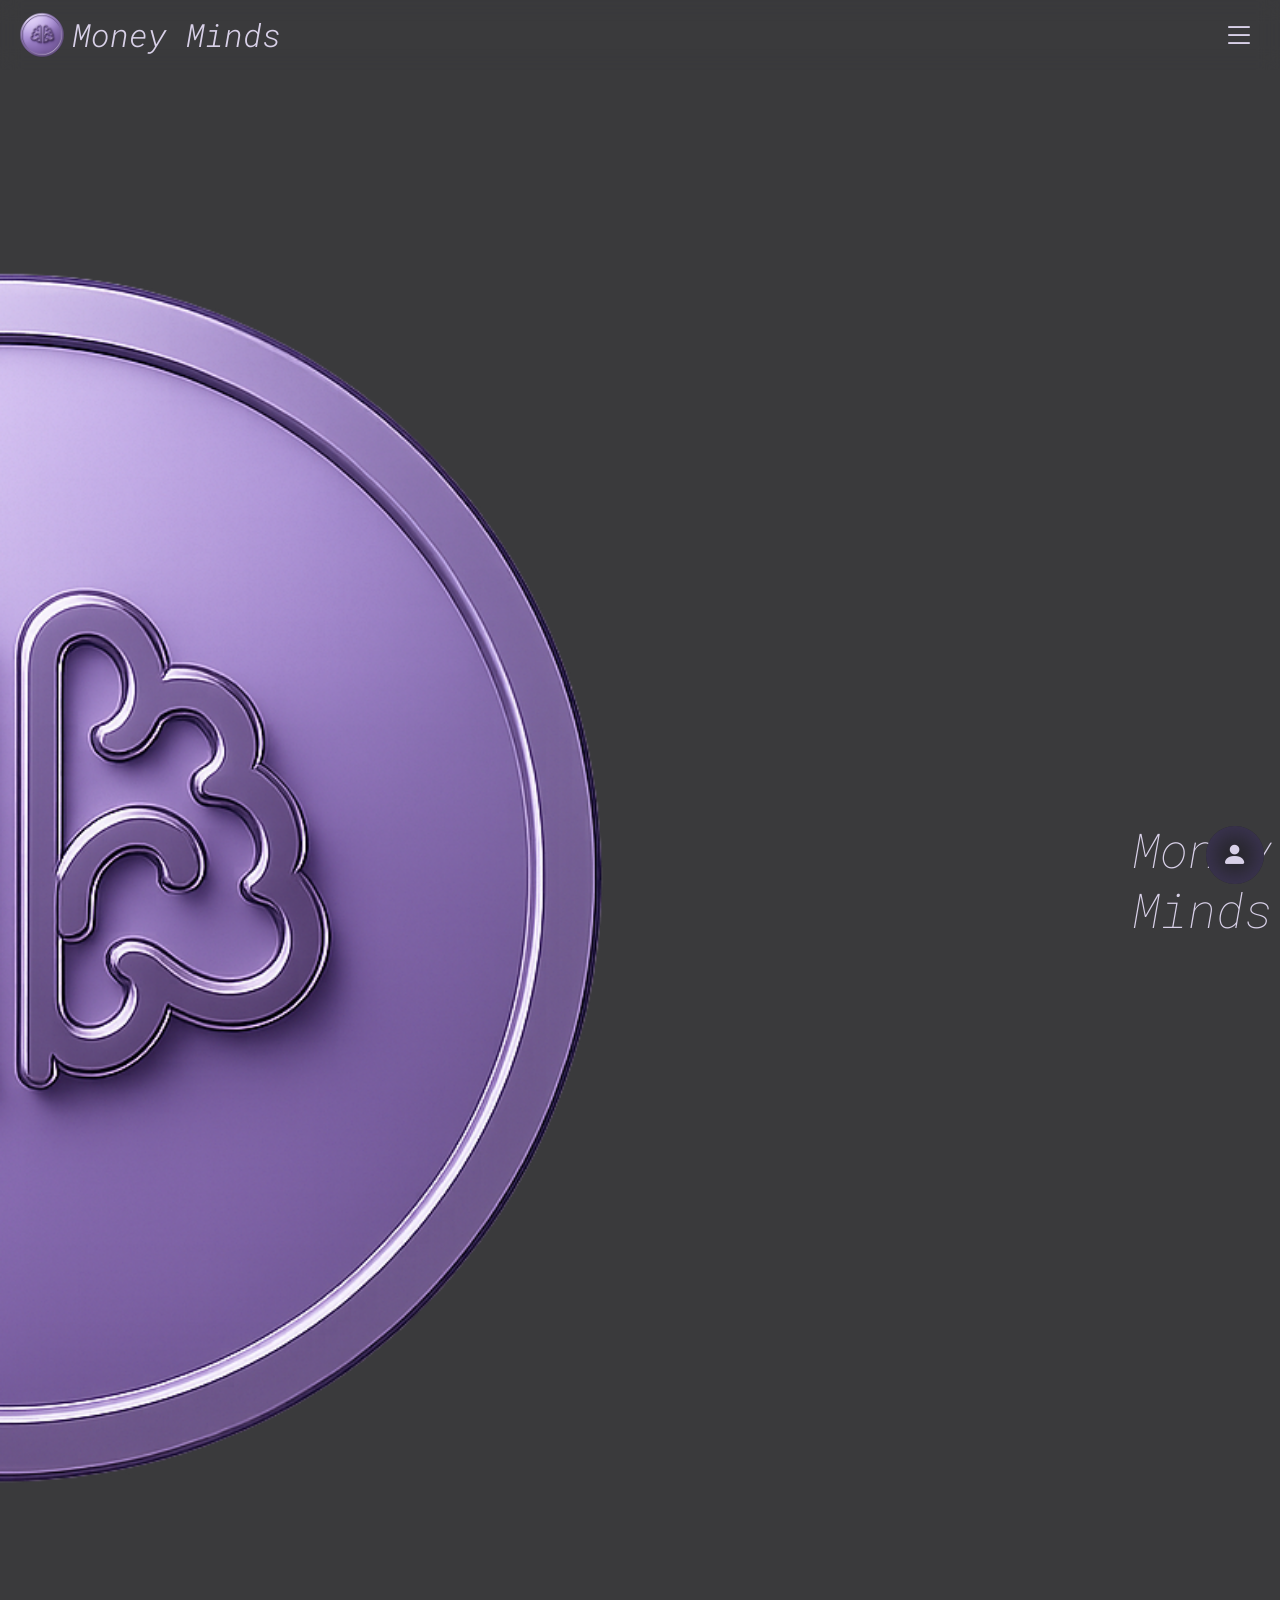
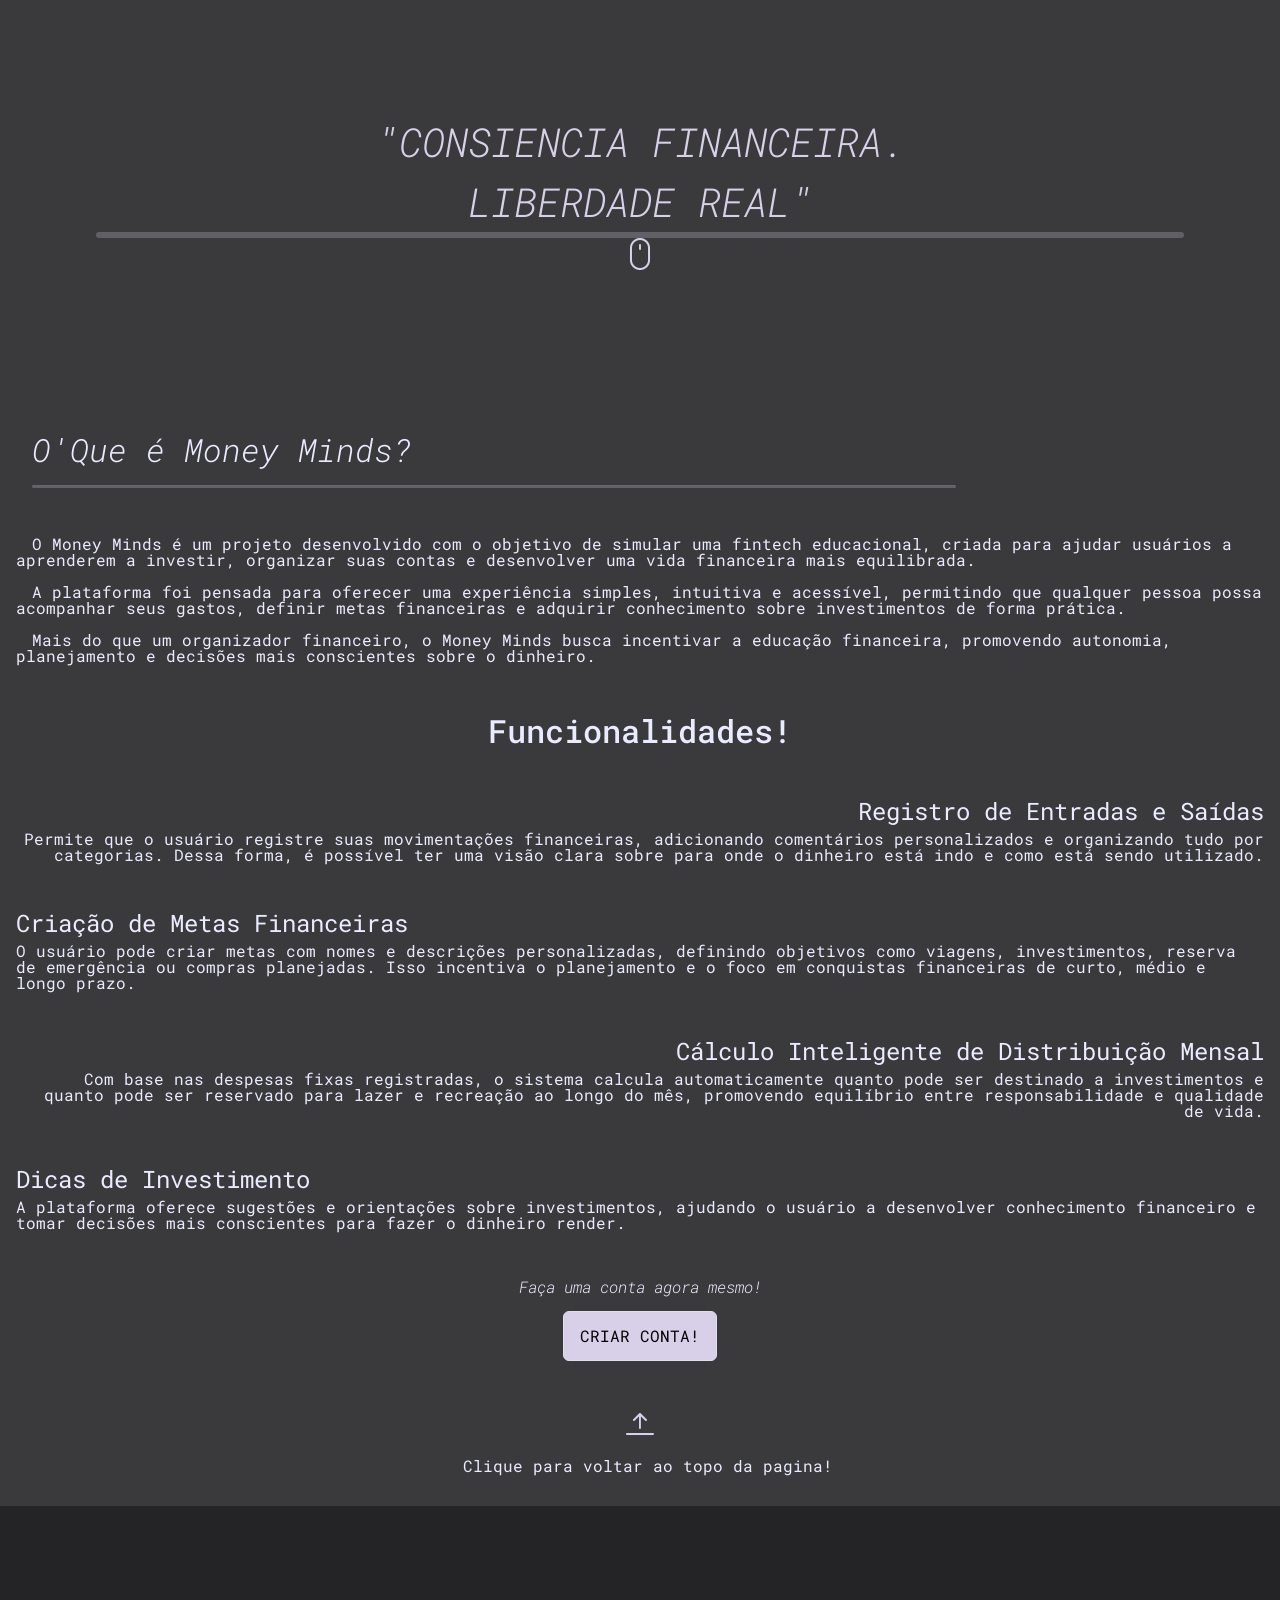
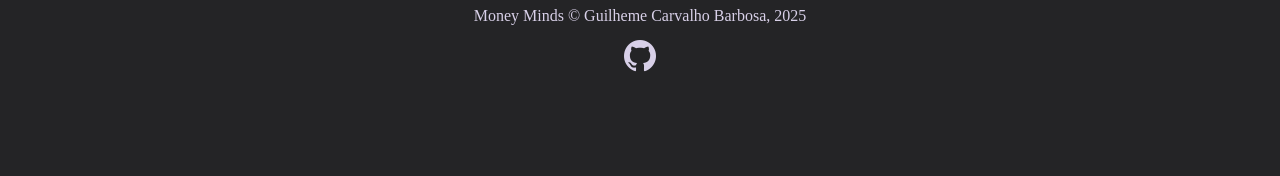
<file: index.html>
<!DOCTYPE html>
<html lang="pt-br">
<head>
  <!-- Metadados for page -->
  <meta charset="UTF-8">
  <meta name="viewport" content="width=device-width, initial-scale=1.0">
  <!-- Style -->
  <!-- Style - Favicon -->
  <link rel="shortcut icon" href="src/img/favicon.ico" type="image/x-icon">
  <!-- Style - External -->
  <link href="https://cdn.jsdelivr.net/npm/bootstrap@5.3.8/dist/css/bootstrap.min.css" rel="stylesheet" integrity="sha384-sRIl4kxILFvY47J16cr9ZwB07vP4J8+LH7qKQnuqkuIAvNWLzeN8tE5YBujZqJLB" crossorigin="anonymous">
  <link rel="stylesheet" href="https://cdn.jsdelivr.net/npm/bootstrap-icons@1.13.1/font/bootstrap-icons.min.css">
  <!-- Style - P -->
  <link rel="stylesheet" href="src/style/main.css">
  <link rel="stylesheet" href="src/style/index.css">
  <!-- Title of page -->
  <title>Money Minds</title>
</head>
<body>
  <!-- navbar -->
  <nav class="navbar py-0 fixed-top">
    <div class="container-fluid navbar-main">
      <!-- Brand -->
      <a class="navbar-brand d-flex align-items-center roboto-mono-300-italic navbar-brand-title" href="index.html">
        <img src="src/img/MM-Icon1-NoBG.png" alt="Icone do Money Minds">
        <p class="mb-0 fs-2">Money Minds</p>
      </a>
      <!-- Menu button -->
      <button class="navbar-toggler navbar-menu-icon" type="button" data-bs-toggle="offcanvas" data-bs-target="#offcanvasNavbar" aria-controls="offcanvasNavbar" aria-label="Toggle navigation">
        <i class="bi bi-list"></i>
      </button>
      </div>
      <!-- Offcanvas -->
      <div class="offcanvas offcanvas-end offcanvas-main" tabindex="-1" id="offcanvasNavbar" aria-labelledby="offcanvasNavbarLabel"> 
        <!-- Offcanvas - Header -->
        <div class="offcanvas-header d-flex justify-content-between">
          <h5 class="offcanvas-title fs-2 roboto-mono-300-italic" id="offcanvasNavbarLabel">Money Minds</h5>
          <button type="button" data-bs-dismiss="offcanvas" aria-label="Close">
            <i class="bi bi-x"></i>
          </button>
        </div>
        <!-- Offcanvas - Body -->
        <div id="canvasBody" class="offcanvas-body" >
          
        </div>
    </div>
  </nav>

  <!-- User bottom -->
  <div class="m-3 fixed-bottom d-flex justify-content-end user-button">
    <div>
      <button class="p-3" type="button" data-bs-toggle="offcanvas" data-bs-target="#offcanvasBottom" aria-controls="offcanvasBottom">
        <i class="bi bi-person-fill"></i>
      </button>
    </div>
    
    <div class="offcanvas offcanvas-bottom offcanvas-user" tabindex="-1" id="offcanvasBottom" aria-labelledby="offcanvasBottomLabel">
      <div class="offcanvas-header d-flex justify-content-between">
        <h5 class="offcanvas-title roboto-mono-300" id="offcanvasBottomLabel">Area do usuario</h5>
        <button type="button" data-bs-dismiss="offcanvas" aria-label="Close">
          <i class="bi bi-x"></i>
        </button>
      </div>
      <div class="offcanvas-body small offcanvas-body-down">
        <div class="roboto-mono-400 d-flex flex-column align-items-center justify-content-between gap-3">
          <p>
            Faça login para acessar esta area!
          </p>
          <div>
            <button class="makeAccount-btn p-3 rounded border roboto-mono-400 text-uppercase" id="btnLink2">Criar conta!</button>
          </div>
        </div>
      </div>
    </div>  
  </div>

  <main id="sec1" class="index-page">
    <!-- Bloco 1 -->
    <div class="mb-5 d-flex flex-column justify-content-between section">
      <!-- Banner -->
      <div class="mt-5 d-flex justify-content-between align-items-center banner-index">
        <img src="src/img/MM-Icon1-Half-NoBG.png" alt="Metade do icone do Money Minds">
        <h1 class="me-2 roboto-mono-100-italic lh-sm">Money<br>Minds</h1>
      </div>

      <!-- Slogan  -->
      <div class="slogan text-center">
        <h1 class="roboto-mono-300-italic lh-base fs-1 text-uppercase">"Consiencia financeira.<br>Liberdade real"</h1>
        <hr>
      </div>
      <!-- Scroll block -->
      <div class="mb-5 d-flex flex-column align-items-center justify-content-center scroll-icon">
        <i class="bi bi-mouse"></i>
      </div>
    </div>

    <!-- Bloco 2 -->
    <div id="sec2" class="mt-5 p-3 welcome section">
      <!-- Introduction -->
      <div>
        <h2 class="h2 ms-3 my-5 roboto-mono-300-italic">O'Que é Money Minds?<hr class="welcome-hr"></h2>
        <p class="my-3 roboto-mono-400">
          O Money Minds é um projeto desenvolvido com o objetivo de simular uma fintech educacional, criada para ajudar usuários a aprenderem a investir, organizar suas contas e desenvolver uma vida financeira mais equilibrada.
        </p>
        <p class="my-3 roboto-mono-400">
          A plataforma foi pensada para oferecer uma experiência simples, intuitiva e acessível, permitindo que qualquer pessoa possa acompanhar seus gastos, definir metas financeiras e adquirir conhecimento sobre investimentos de forma prática.
        </p>
        <p class="my-3 roboto-mono-400">
          Mais do que um organizador financeiro, o Money Minds busca incentivar a educação financeira, promovendo autonomia, planejamento e decisões mais conscientes sobre o dinheiro.
        </p>
      </div>
      <!-- Features -->
      <div id="sec3" class="mt-5 roboto-mono-400 features-main">
        <!-- Title -->
        <h2 class="h2 text-center">Funcionalidades!</h2>
        <!-- Controle financeiro -->
        <div class="features-item my-5 text-end">
          <h3 class="mb-2 fs-4">Registro de Entradas e Saídas</h3>
          <p>Permite que o usuário registre suas movimentações financeiras, adicionando comentários personalizados e organizando tudo por categorias. Dessa forma, é possível ter uma visão clara sobre para onde o dinheiro está indo e como está sendo utilizado.</p>
        </div>
        <!-- Goals -->
        <div class="features-item my-5 text-start">
          <h3 class="mb-2 fs-4">Criação de Metas Financeiras</h3>
          <p>O usuário pode criar metas com nomes e descrições personalizadas, definindo objetivos como viagens, investimentos, reserva de emergência ou compras planejadas. Isso incentiva o planejamento e o foco em conquistas financeiras de curto, médio e longo prazo.</p>
        </div>
        <!-- Calculate -->
        <div id="sec4" class="features-item my-5 text-end">
          <h3 class="mb-2 fs-4">Cálculo Inteligente de Distribuição Mensal</h3>
          <p>Com base nas despesas fixas registradas, o sistema calcula automaticamente quanto pode ser destinado a investimentos e quanto pode ser reservado para lazer e recreação ao longo do mês, promovendo equilíbrio entre responsabilidade e qualidade de vida.</p>
        </div>
        <!-- Investimentes -->
        <div class="features-item my-5 text-start">
          <h3 class="mb-2 fs-4">Dicas de Investimento</h3>
          <p>A plataforma oferece sugestões e orientações sobre investimentos, ajudando o usuário a desenvolver conhecimento financeiro e tomar decisões mais conscientes para fazer o dinheiro render.</p>
        </div>
      </div>
      <!-- make account -->
      <div id="sec5"  class="my-5 d-flex flex-column align-items-center gap-3">
        <h1 class="roboto-mono-300-italic">Faça uma conta agora mesmo!</h1>
        <button class="makeAccount-btn p-3 rounded border roboto-mono-400 text-uppercase" id="btnLink1">Criar conta!</button>
      </div>
      <!-- Go back to the top -->
      <div onclick="scrollToSection(0)" class="my-3 d-flex flex-column align-items-center justify-content-center gap-3 return">
        <i class="bi bi-arrow-bar-up"></i>
        <p class="roboto-mono-400">Clique para voltar ao topo da pagina!</p>
      </div>
    </div>
  </main>
  <!-- Footer -->
  <footer class="d-flex flex-column justify-content-center align-items-center gap-3">
    <p>Money Minds © Guilheme Carvalho Barbosa, 2025</p>
    <a href="https://github.com/guicarbar"><i class="bi bi-github"></i></a>
  </footer>

  <!-- JS -->
  <!-- JS - P -->
  <script src="src/js/index.js"></script>
  <script src="src/js/menu.js"></script>
  <!-- JS - External -->
  <script src="https://cdn.jsdelivr.net/npm/@popperjs/core@2.11.8/dist/umd/popper.min.js" integrity="sha384-I7E8VVD/ismYTF4hNIPjVp/Zjvgyol6VFvRkX/vR+Vc4jQkC+hVqc2pM8ODewa9r" crossorigin="anonymous"></script>
  <script src="https://cdn.jsdelivr.net/npm/bootstrap@5.3.8/dist/js/bootstrap.min.js" integrity="sha384-G/EV+4j2dNv+tEPo3++6LCgdCROaejBqfUeNjuKAiuXbjrxilcCdDz6ZAVfHWe1Y" crossorigin="anonymous"></script>
</body>
</html>
</file>
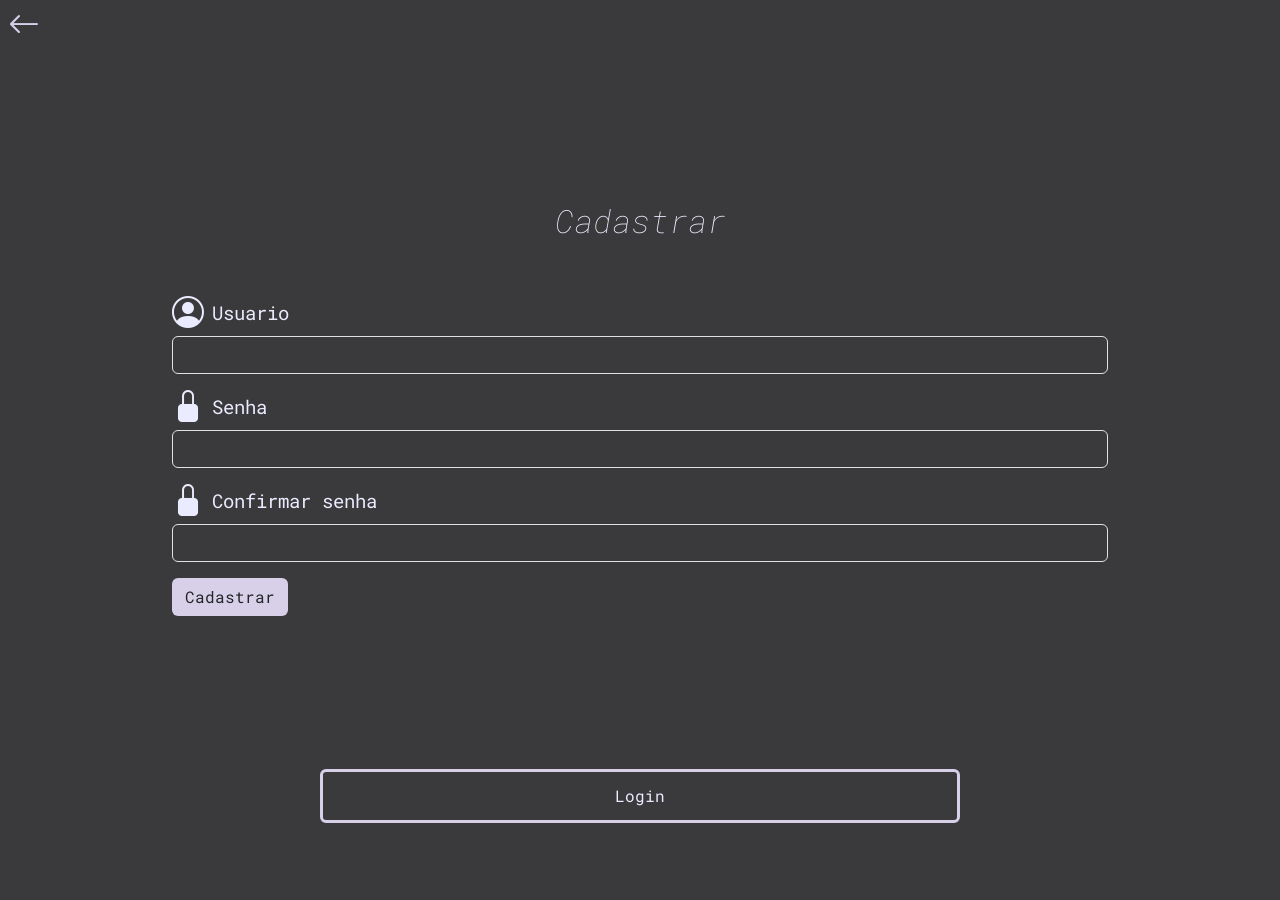
<file: src/pages/login.html>
<!DOCTYPE html>
<html lang="pt-br">
<head>
  <!-- Metadados for page -->
  <meta charset="UTF-8">
  <meta name="viewport" content="width=device-width, initial-scale=1.0">
  <!-- Style -->
  <!-- Style - Favicon -->
  <link rel="shortcut icon" href="../img/favicon.ico" type="image/x-icon">
  <!-- Style - External -->
  <link href="https://cdn.jsdelivr.net/npm/bootstrap@5.3.8/dist/css/bootstrap.min.css" rel="stylesheet" integrity="sha384-sRIl4kxILFvY47J16cr9ZwB07vP4J8+LH7qKQnuqkuIAvNWLzeN8tE5YBujZqJLB" crossorigin="anonymous">
  <link rel="stylesheet" href="https://cdn.jsdelivr.net/npm/bootstrap-icons@1.13.1/font/bootstrap-icons.min.css">
  <!-- Style - P -->
  <link rel="stylesheet" href="../style/main.css">
  <link rel="stylesheet" href="../style/login.css">
  <!-- Title of page -->
  <title>Money Minds - Login</title>
</head>
<body>
  <!-- Go back -->
  <div class="goBack p-2">
    <i class="bi bi-arrow-left" id="goBackIcon"></i>
  </div>
  <!--  -->
  <div>
    <!-- Login -->
    <div id="boxlogin" class="principalBox p-3 gap-5 d-flex flex-column align-items-center justify-content-center">
      <h2 class="roboto-mono-100-italic h2 text-center">Login</h2>
      <form class="w-75">
        <!-- Usuario -->
        <div class="mb-3">
          <label for="email-user" class="form-label roboto-mono-400 icon-login d-flex gap-2 align-items-center">
            <i class="bi bi-person-circle"></i>
            <p>Usuario</p>
          </label>
          <input type="email" class="form-control input-login" id="email-user" aria-describedby="emailHelp">
        </div>
        <!-- Password -->
        <div class="mb-3">
          <label for="password-user" class="form-label roboto-mono-400 icon-login d-flex gap-2 align-items-center">
            <i class="bi bi-lock-fill"></i>
            <p>Senha</p>
          </label>
          <input type="password" class="form-control input-login" id="password-user">
        </div>
        <!-- Lembre de mim -->
        <div class="mb-3 form-check d-flex gap-2 align-items-center">
          <input type="checkbox" class="form-check-input checkbox-login" id="checkBox-Remenber">
          <label class="form-check-label" for="checkBox-Remenber roboto-mono-400">Lembre de mim</label>
        </div>
        <!-- submit -->
        <button type="submit" class="btn roboto-mono-400 btn-login">Entrar</button>
      </form>
    </div>
    <!-- Cadastro -->
    <div class="principalBox p-3 gap-5 d-flex flex-column align-items-center justify-content-center" id="cadastrobox">
      <h2 class="roboto-mono-100-italic h2 text-center">Cadastrar</h2>
      <form class="w-75">
        <!-- Usuario -->
        <div class="mb-3">
          <label for="email-user" class="form-label roboto-mono-400 icon-login d-flex gap-2 align-items-center">
            <i class="bi bi-person-circle"></i>
            <p>Usuario</p>
          </label>
          <input type="email" class="form-control input-login" id="email-user" aria-describedby="emailHelp">
        </div>
        <!-- Password 1 -->
        <div class="mb-3">
          <label for="password-user" class="form-label roboto-mono-400 icon-login d-flex gap-2 align-items-center">
            <i class="bi bi-lock-fill"></i>
            <p>Senha</p>
          </label>
          <input type="password" class="form-control input-login" id="password-user">
        </div>
        <!-- Password 2 -->
        <div class="mb-3">
          <label for="password-user" class="form-label roboto-mono-400 icon-login d-flex gap-2 align-items-center">
            <i class="bi bi-lock-fill"></i>
            <p>Confirmar senha</p>
          </label>
          <input type="password" class="form-control input-login" id="password-user">
        </div>
        <!-- submit -->
        <button type="submit" class="btn roboto-mono-400 btn-login">Cadastrar</button>
      </form>
    </div>
  </div>
  
  <!-- Alternate to login and cadastro -->
  <div class="d-flex align-items-center justify-content-center">
    <div class="d-flex justify-content-center p-3 rounded btnArea" id="btnControl">
      <p class="roboto-mono-400" id="btn-login-icon">Login</p>
      <p class="roboto-mono-400" id="btn-cadastro-icon">Cadastrar</p>
    </div>
  </div>

  <!-- Js -->
  <script src="../js/login.js"></script>
</body>
</file>
<file: src/style/main.css>
/* Imports */
/* Reset CSS */
@import url(reset.css);
/* Fonts */
@import url(fonts.css);
/* Navbar */
@import url(navbar.css);
/* User */
@import url(user.css);

/* root */
:root {
  /* Font */
  --font--RobotoMono: "Roboto Mono", monospace;

  /* Gray palette */
  --color--gray1: #3a3a3c;
  --color--gray2: #242426;
  --color--gray3: #545456;
  --color--gray4: #aeaeb2;

  /* B&W palette */
  --color--white: #ebebff;
  --color--black: #00001f;

  /* Purple palette */
  --color--purple1: #D8D0E8;
  --color--purple2: #3D3554;
  --color--purple3: #2B2640;
}

/*                                  Classe CSS das fonts

roboto-mono-100-italic
roboto-mono-300
roboto-mono-300-italic
roboto-mono-400
roboto-mono-600

*/


/* General styles */
html {
  background-color: var(--color--gray1);
}


/* Alter Styles for Bootstrap*/
.offcanvas-backdrop {
  z-index: 8;
}
</file>
<file: src/style/index.css>
/* footer for webpages for not use in user tools */
@import url(footer.css);

/* Style of Index Page */


/* root */
:root {
  /* Font */
  --font--RobotoMono: "Roboto Mono", monospace;

  /* Gray palette */
  --color--gray1: #3a3a3c;
  --color--gray2: #242426;
  --color--gray3: #545456;
  --color--gray4: #aeaeb2;

  /* B&W palette */
  --color--white: #ebebff;
  --color--black: #00001f;

  /* Purple palette */
  --color--purple1: #D8D0E8;
  --color--purple2: #3D3554;
  --color--purple3: #2B2640;
}

.section {
  min-height: 95vh;
  width: 100%;
}

body {
  overflow: hidden;
  scroll-behavior: smooth;
}


/* Banner */
main.index-page {
  background-color: var(--color--gray1);
  transition: transform 0.7s ease-in-out;
}

.banner-index > img {
  width: 65vw;
}

.banner-index > h1 {
  font-size: 3em;
  color: var(--color--purple1);
}

.scroll-icon > i {
  font-size: 2em;
  color: var(--color--purple1);
}


.slogan {
  color: var(--color--purple1);
}

.slogan > hr {
  border-radius: 1em;
  height: 6px;
  background-color: var(--color--purple1);
  width: 85%;
  margin: auto;
}



.welcome {
  color: var(--color--white);
}

.welcome-hr {
  border-radius: 1em;
  height: 3px;
  background-color: var(--color--purple1);
  width: 75%;
}


.welcome > div > p {
  text-indent: 1em;
}

.return > i {
  font-size: 2em;
  color: var(--color--purple1);
  cursor: pointer;
  transition: .3s ease;
}

.return > i:hover {
  transform: scale(1.2);
}

.makeAccount-btn {
  background-color: var(--color--purple1);
  transition: .3s ease;
}

.makeAccount-btn:hover {
  transform: scale(1.1);
}


.bi-mouse {
  animation: MouseIcon infinite 3s ease;
}

@keyframes MouseIcon {
  0% {
    transform: translateY(0em);
  }
  50% {
    transform: translateY(.6em);
  }
  100% {
    transform: translateY(0);
  }
}



.offcanvas-body-down {
  color: var(--color--white);
}
</file>
<file: src/style/login.css>
/* root */
:root {
  /* Font */
  --font--RobotoMono: "Roboto Mono", monospace;

  /* Gray palette */
  --color--gray1: #3a3a3c;
  --color--gray2: #242426;
  --color--gray3: #545456;
  --color--gray4: #aeaeb2;

  /* B&W palette */
  --color--white: #ebebff;
  --color--black: #00001f;

  /* Purple palette */
  --color--purple1: #D8D0E8;
  --color--purple2: #3D3554;
  --color--purple3: #2B2640;
}

* {
  background-color: var(--color--gray1);
  color: var(--color--white);
}

.goBack {
  background-color: var(--color--gray1);
}

.goBack > i {
  font-size: 2em;
  color: var(--color--purple1);
  cursor: pointer;
}

.principalBox {
  height: 80vh;
  transition: all .3s ease;
}

.icon-login > p {
  font-size: 1.2em;
}

.icon-login > i {
  font-size: 2em;
}

.btn-login {
  background-color: var(--color--purple1);
}

.btn-login:hover {
  background-color: var(--color--purple2);
}

.input-login {
  background-color: var(--color--gray1);
  caret-color: var(--color--purple1);
}

.input-login:focus {
  background-color: var(--color--gray1);
  box-shadow: 0 0 0 0.25rem #d8d0e87a;
  border-color: var(--color--purple1);
}


.checkbox-login:checked {
  background-color: var(--color--purple1);
}



.btnArea {
  border: 3px solid var(--color--purple1);
  width: 50vw;
  cursor: pointer;
  user-select: none;
}
</file>
